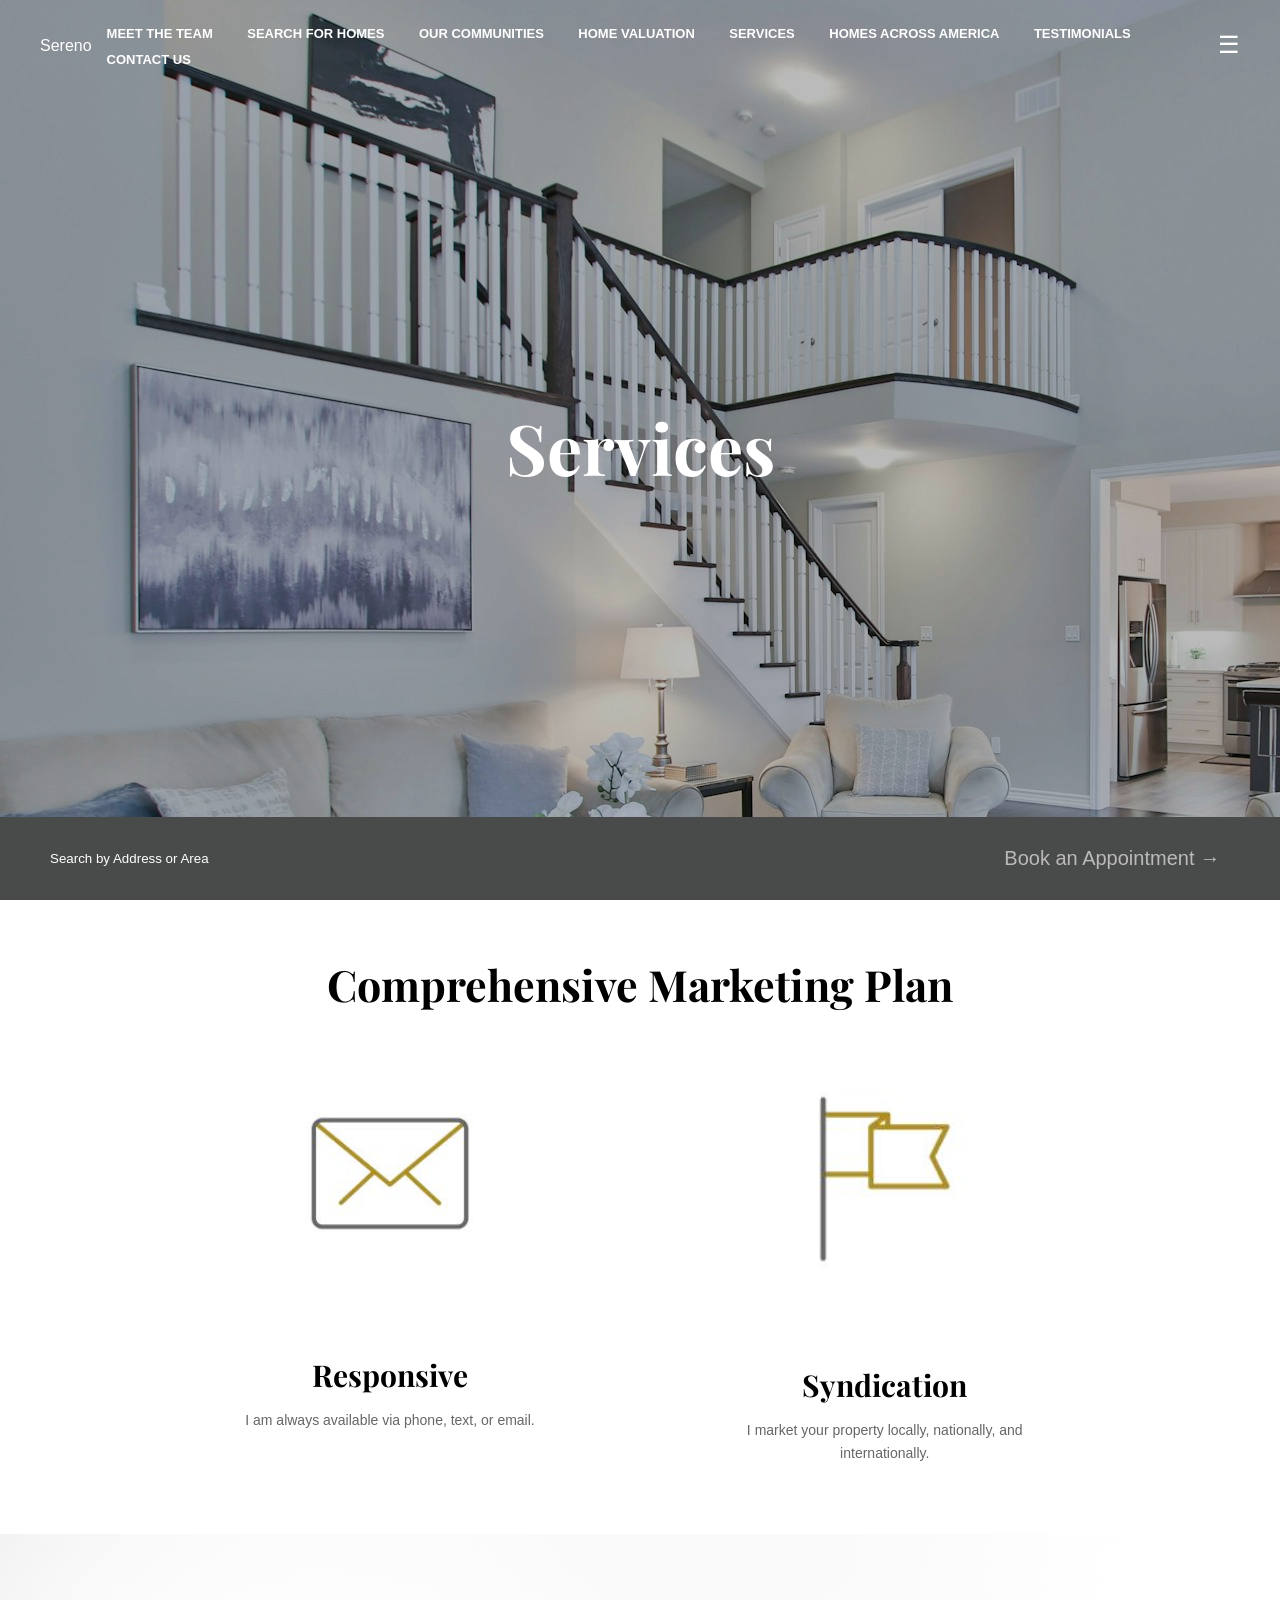
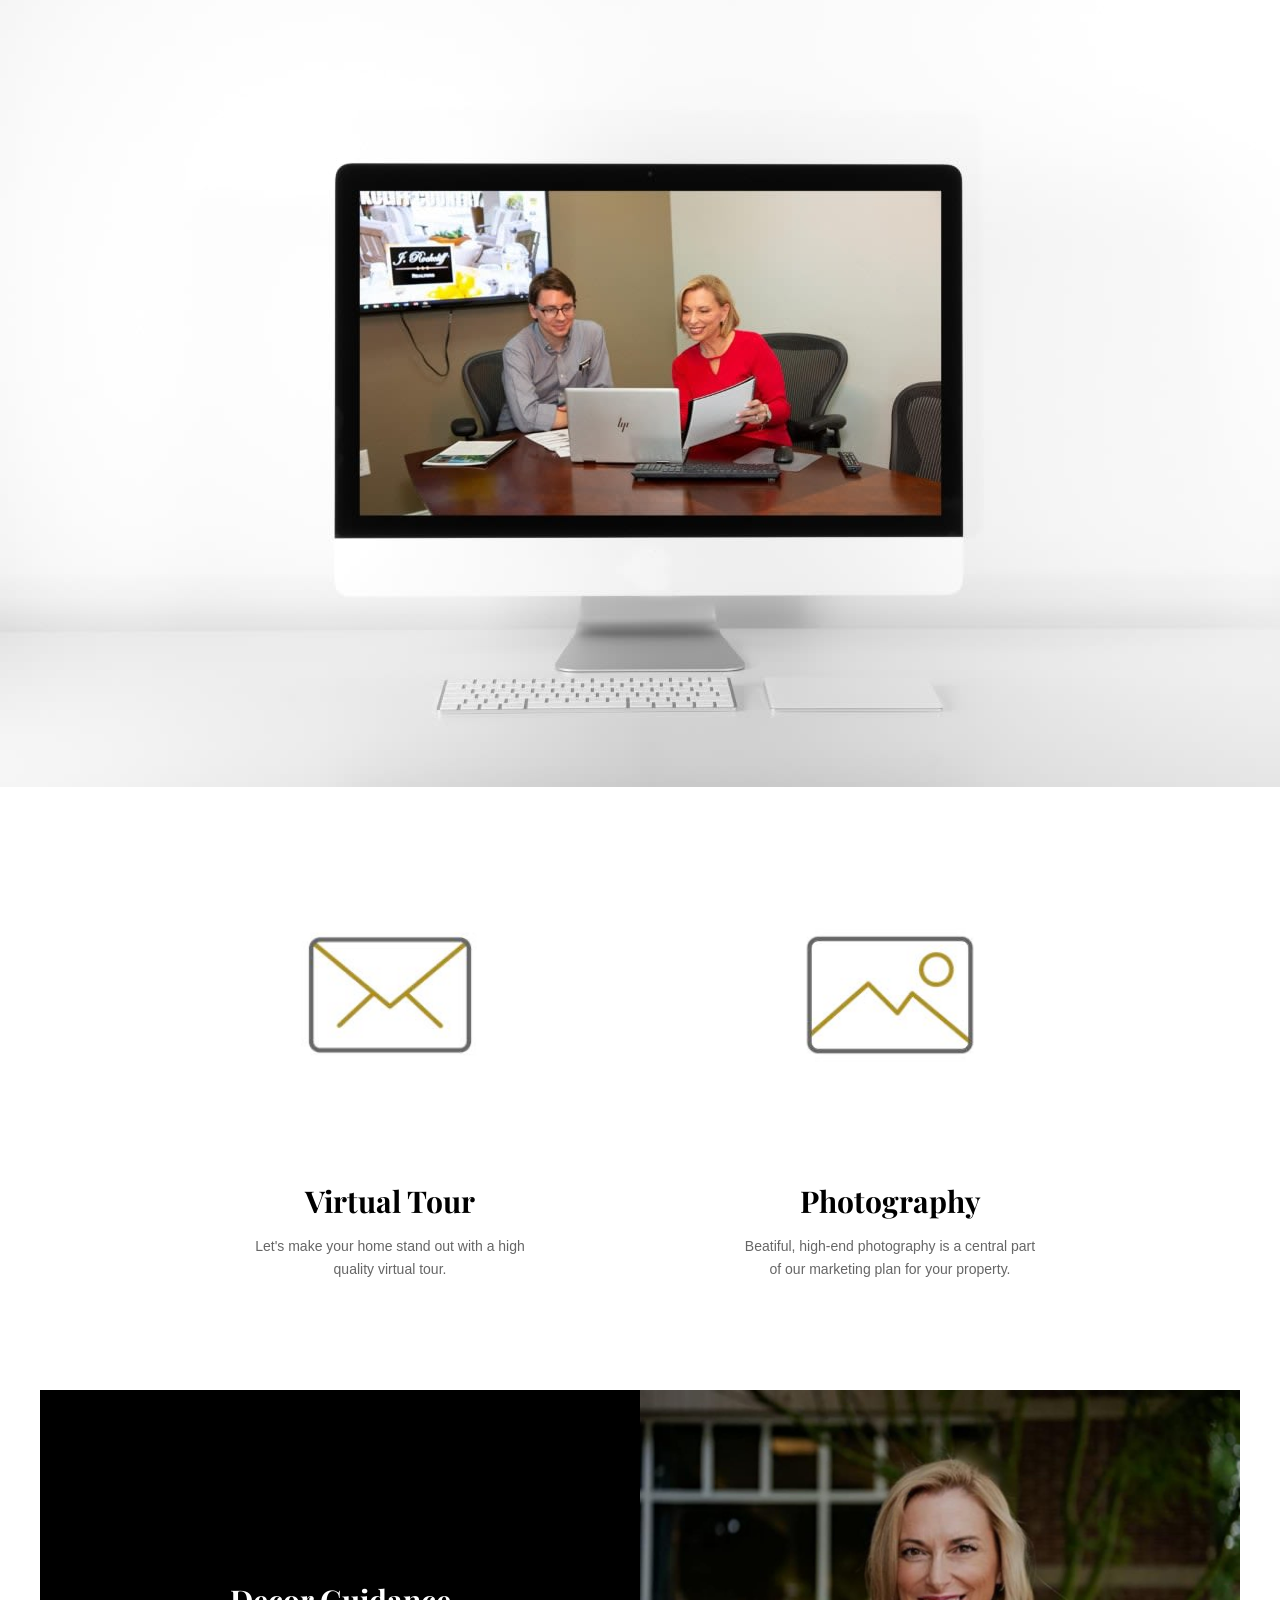
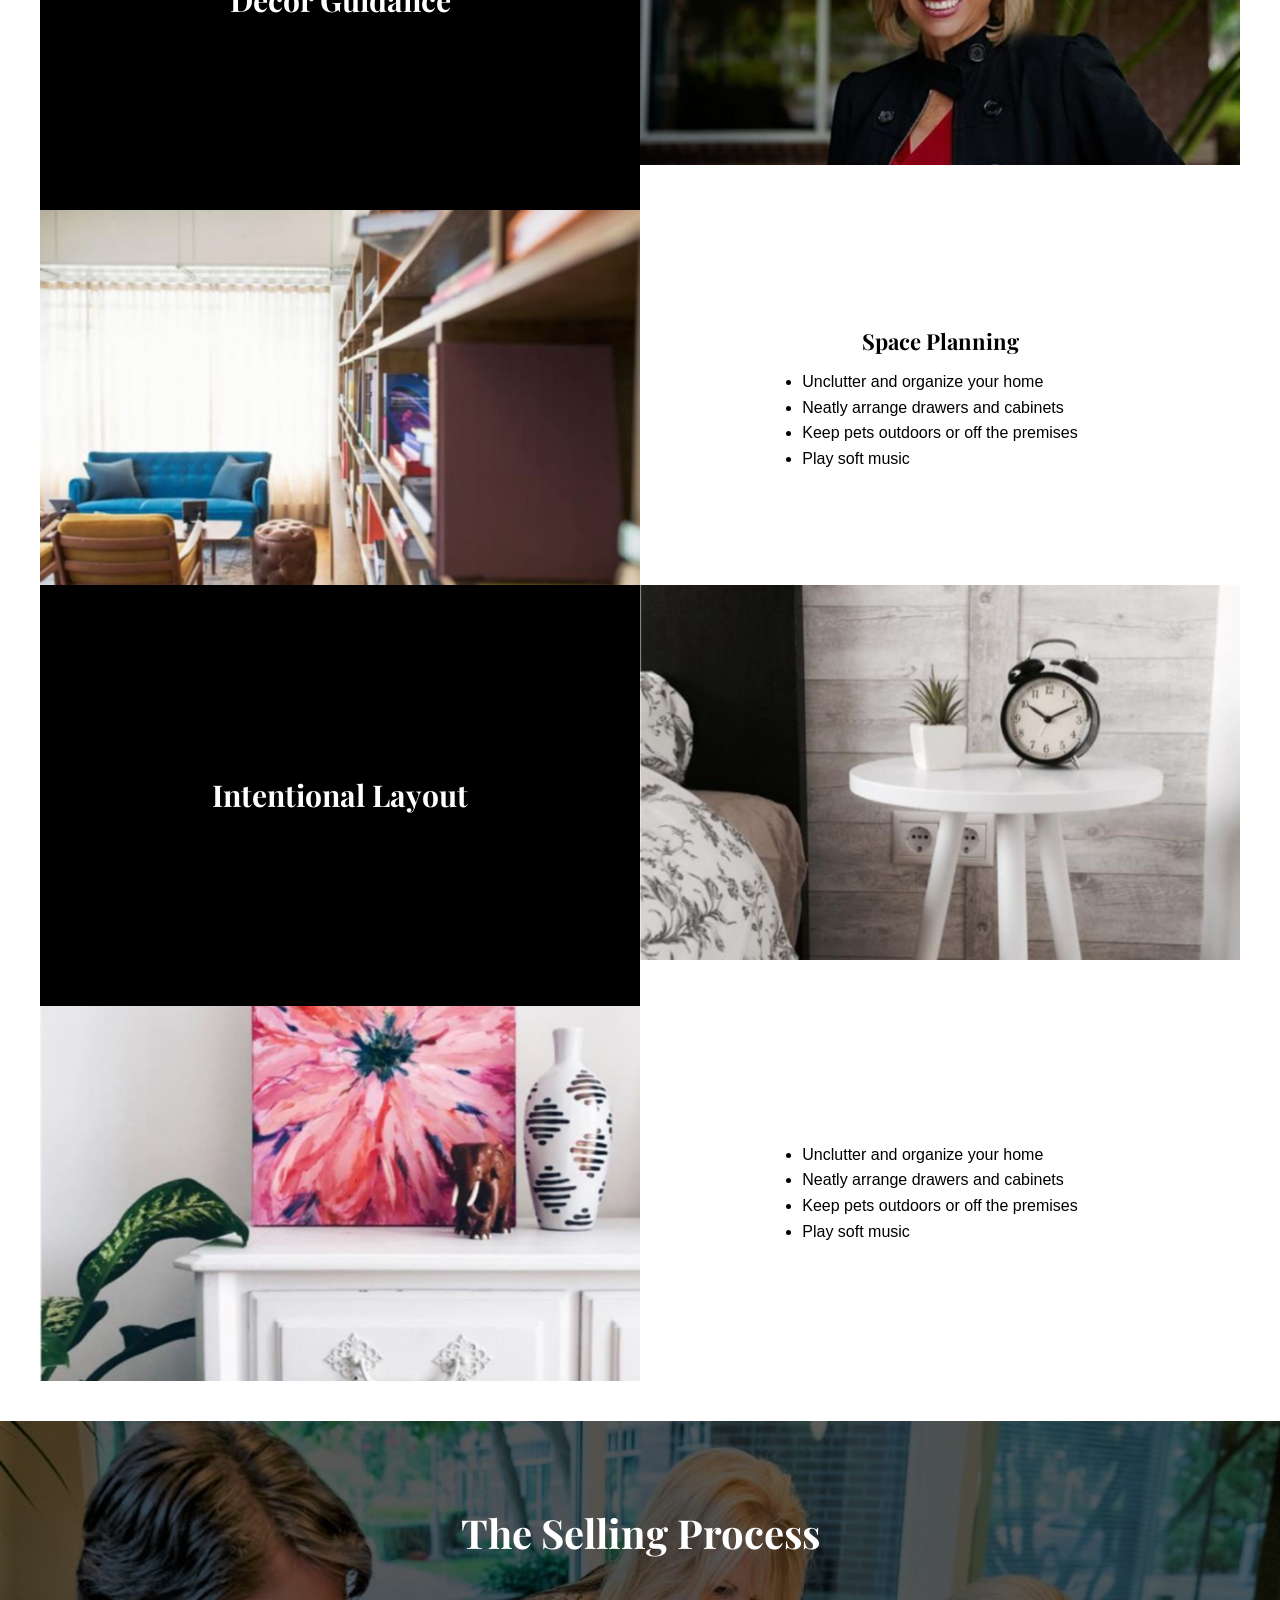
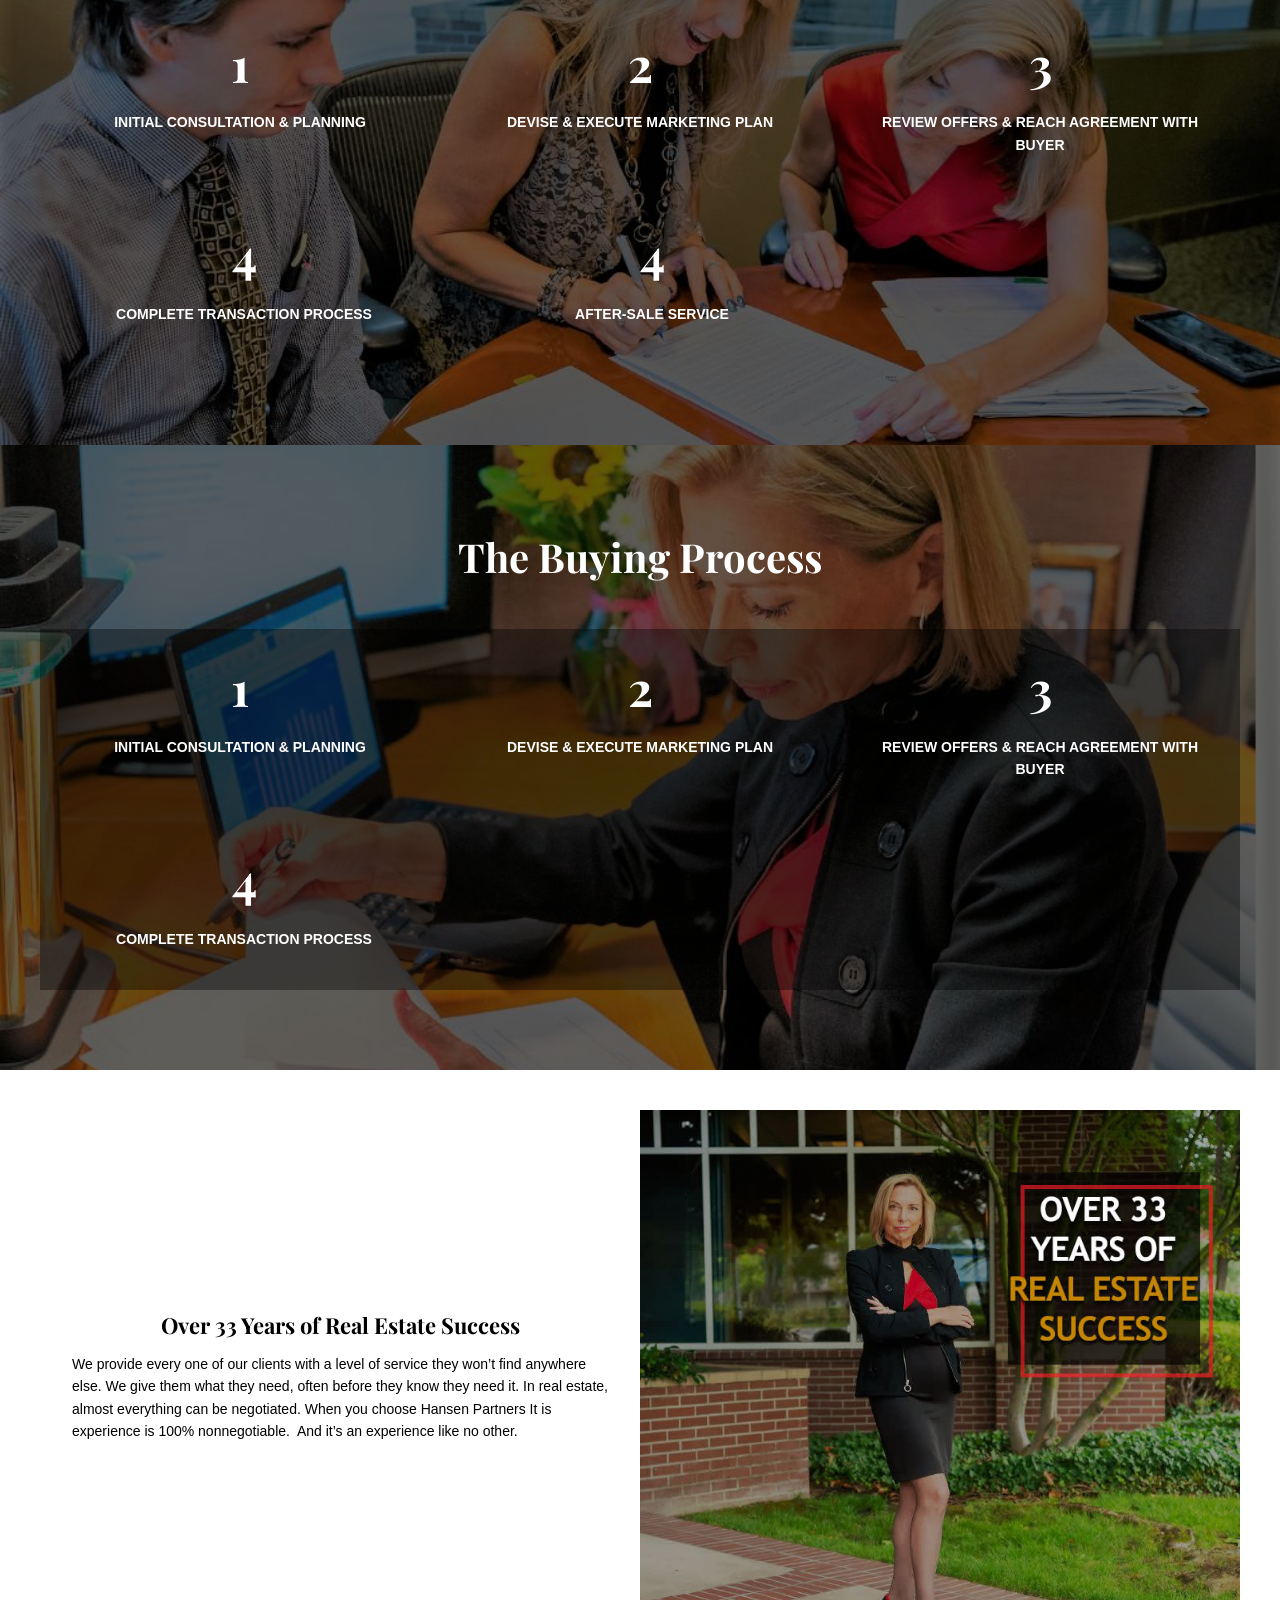
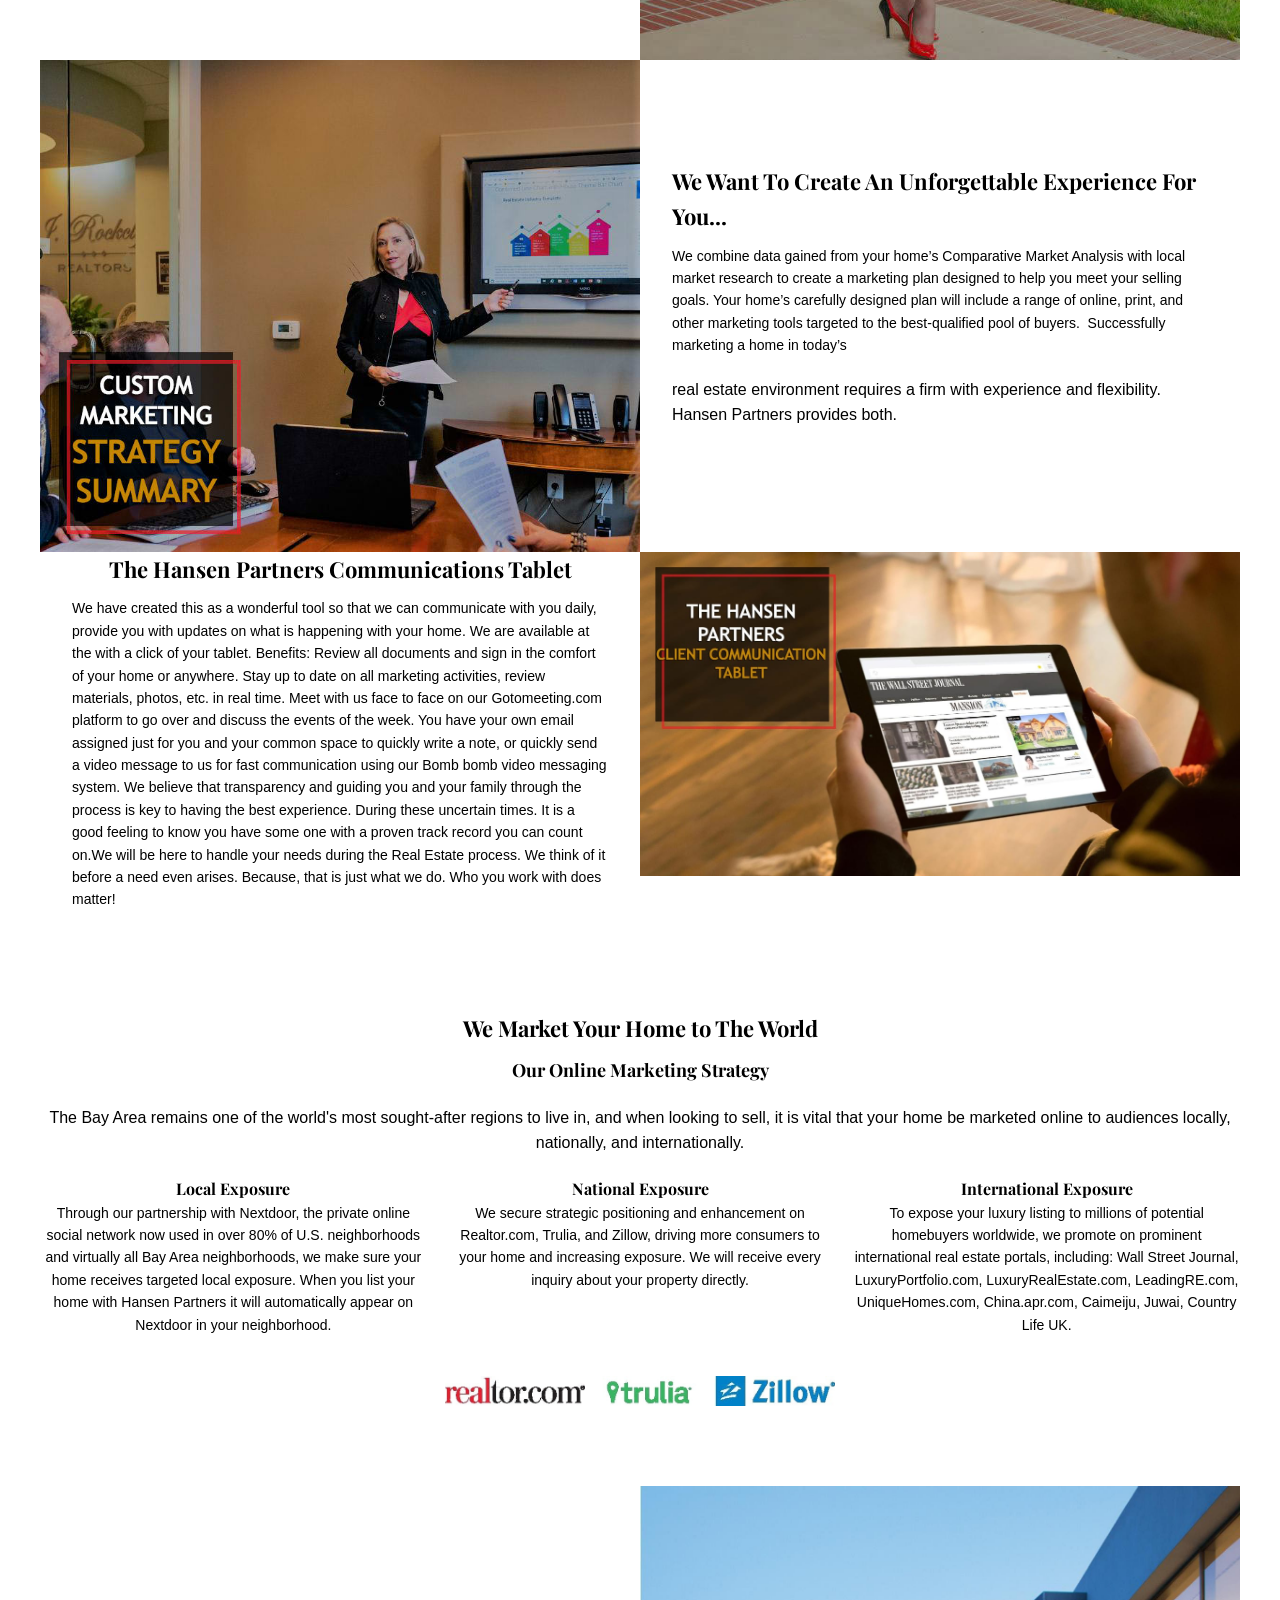
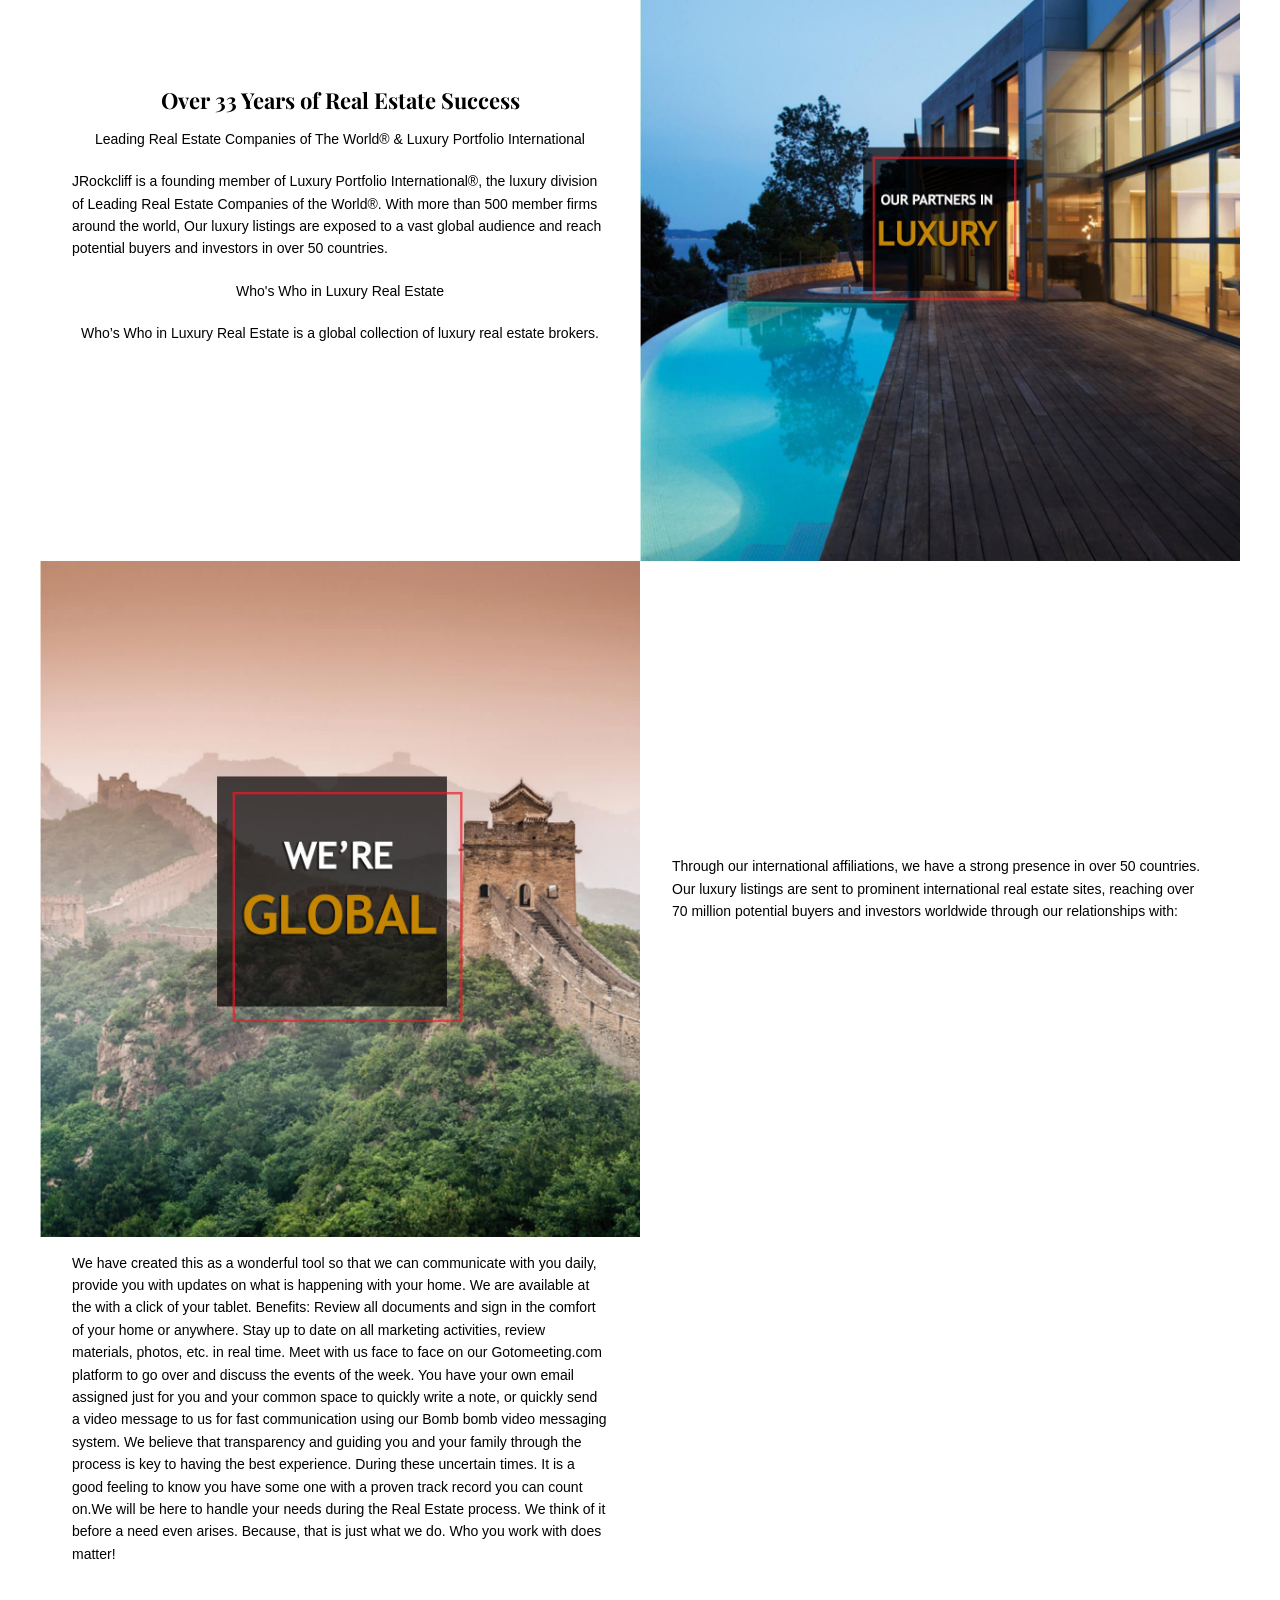
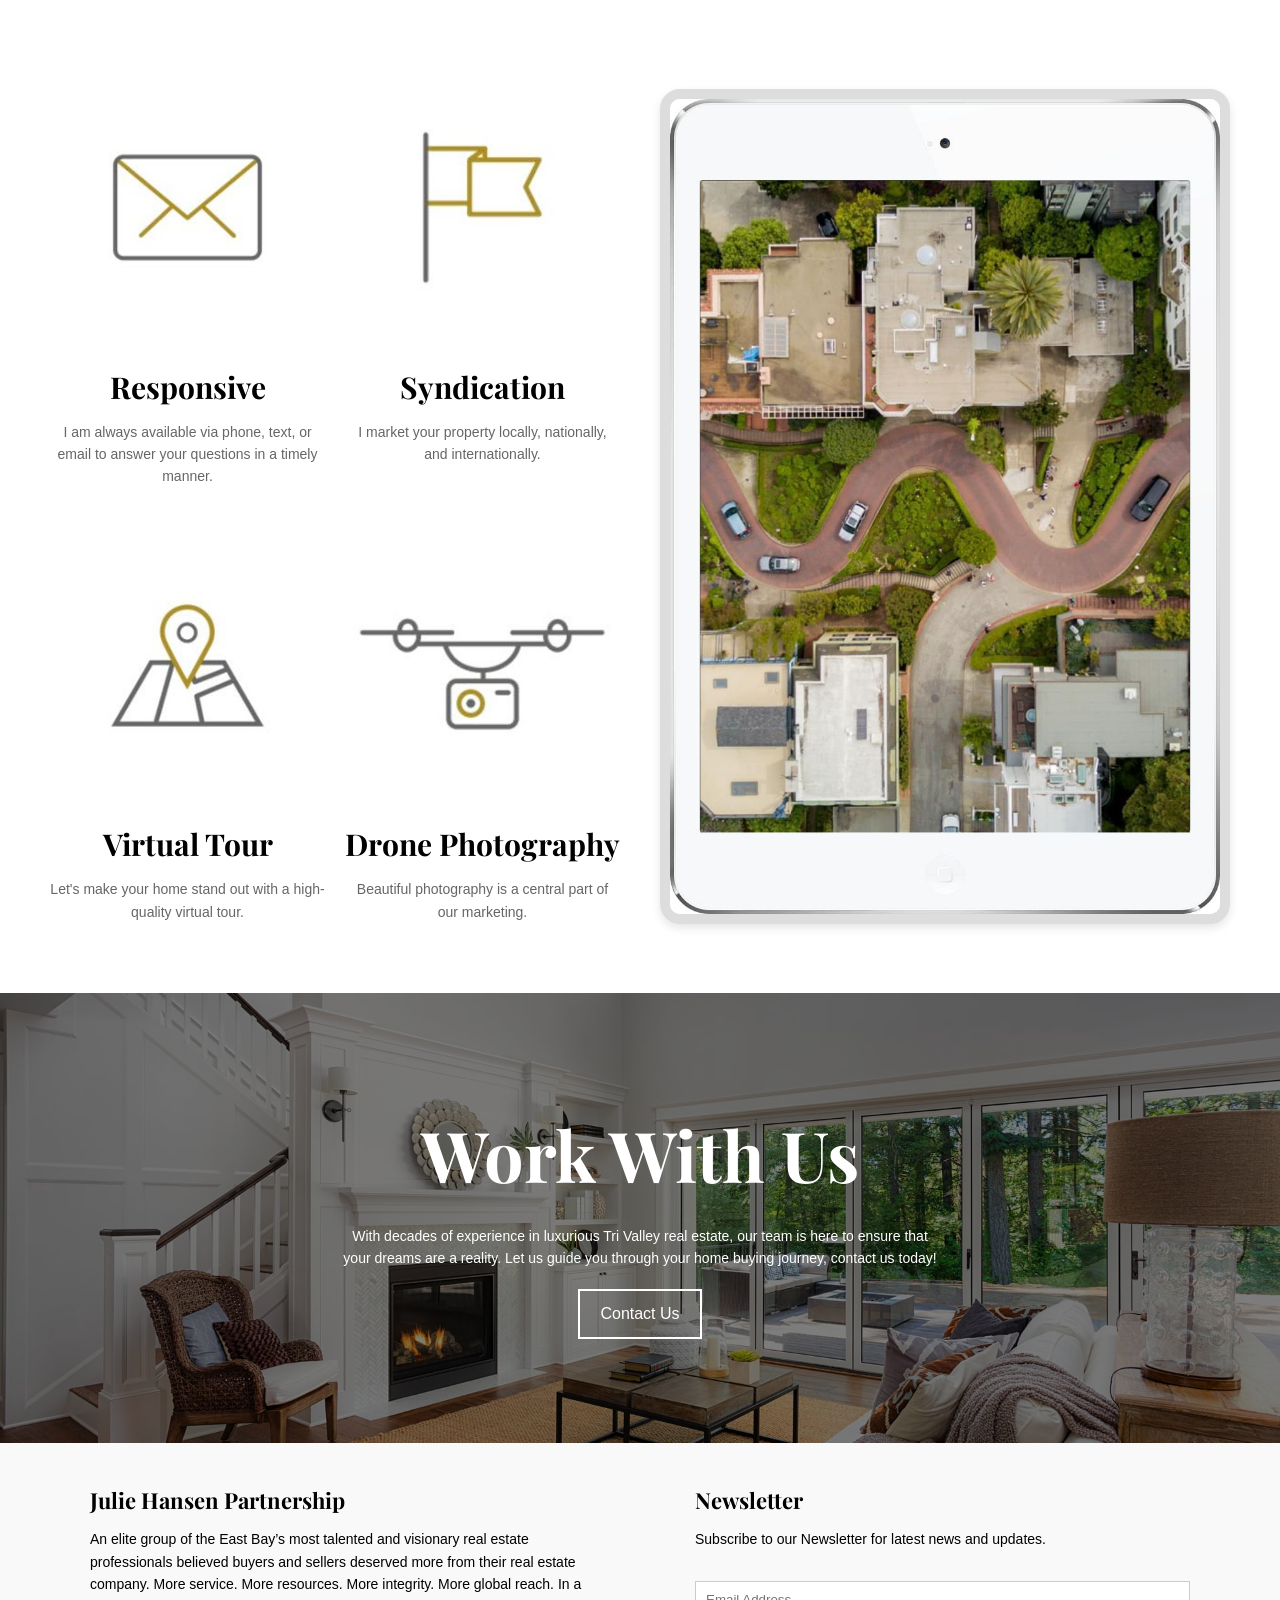
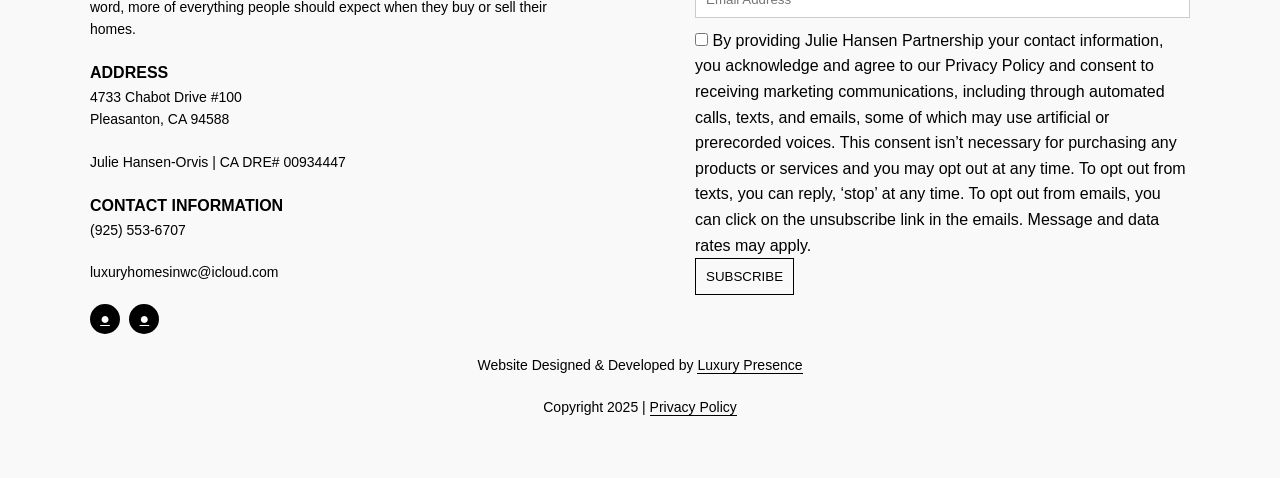
<file: service.html>
<!DOCTYPE html>
<html lang="en">
<!DOCTYPE html>
<html lang="en">
<head>
    <meta charset="UTF-8">
    <title>Services Banner</title>
    <meta name="viewport" content="width=device-width, initial-scale=1.0">
    <link rel="preconnect" href="https://fonts.googleapis.com">
<link rel="preconnect" href="https://fonts.gstatic.com" crossorigin>
<link href="https://fonts.googleapis.com/css2?family=Playfair+Display:ital,wght@0,400..900;1,400..900&family=Work+Sans:ital,wght@0,100..900;1,100..900&display=swap" rel="stylesheet">
    <style>
        * {
            margin: 0;
            padding: 0;
            box-sizing: border-box;
        }
        h1,h2,h3,h4,h5,h6{
            font-family: "Playfair Display", serif;
            font-optical-sizing: auto;
        }
        body {
            font-family: Arial, sans-serif;
            line-height: 1.6;
            overflow-x: hidden;
            background: #fff;
        }
        .banner::before {
    content: '';
    position: absolute;
    background: #00000045;
    width: 100%;
    height: 100vh;
    pointer-events: none;
    z-index: 0;
}
h1 {
    text-align: center;
    font-size: 70px !important;
    color: #fff;
    z-index: 1;
}
        .banner {
            display: flex;
            flex-direction: column;
            justify-content: space-between;
            min-height: 100vh;
            position: relative;
            background: url('https://kenthomz.github.io/kentkevin.github/image/photo-1565182999561-18d7dc61c393.jpg');
        }
        .navbar{
            display: flex;
            justify-content: space-between;
            align-items: center;
            padding: 20px 40px;
            color: white;
            z-index: 1;
        }
.footer-bar {
            display: flex;
            justify-content: space-between;
            align-items: center;
            padding: 20px 40px;
            background: #646565;
            color: white;
        }
        .navbar a {
            color: white;
            text-decoration: none;
            margin: 0 15px;
            font-weight: bold;
            font-size:13px;
            text-transform: uppercase;
        }
        .menu-icon {
            font-size: 24px;
            cursor: pointer;
        }
        .footer-bar input::placeholder {
            color:#fff;
        }
        .footer-bar input {
            color:#fff;
            padding: 10px;
    width: 300px;
    border: none;
    border-radius: 5px;
    background: transparent;
    z-index: 1;
    position: relative;
        }
        .footer-bar button {
    padding: 10px 20px;
    border: none;
    background: transparent;
    /* background: white; */
    color: black;
    border-radius: 5px;
    color: #fff;
    cursor: pointer;
    font-size: 20px;
}
        .grid-section {
            display: grid;
            grid-template-columns: repeat(2, 1fr);
            padding: 40px;
        }

        .grid-item {
            position: relative;
            overflow: hidden;
        }

        .grid-item img {
            width: 100%;
            height: auto;
            display: block;
        }
        .h2-grid {
    display: flex;
    align-items: center;
    justify-content: center;
    height: 100%;
    padding:0 2rem;
    flex-direction: column;
}
.selling-process {
            position: relative;
            background: url('https://kenthomz.github.io/kentkevin.github/image/ee7608c2-3b3b-44b2-97ed-b71c35e3d32c.jpg') no-repeat center/cover;
            color: white;
            text-align: center;
            padding: 80px 40px;
        }

        .selling-process::before {
            content: '';
            position: absolute;
            top: 0;
            left: 0;
            right: 0;
            bottom: 0;
            display: flex;
            justify-content: center;
            align-items: center;
            background: rgba(0, 0, 0, 0.5);
            color: white;
            font-size: 4rem;
            z-index: 1;
        }

        .selling-process h2 {
            font-size: 2.5rem;
            margin-bottom: 40px;
            position: relative;
            z-index: 2;
        }

        .process-steps {
    display: flex
;
    justify-content: start;
    flex-wrap: wrap;
    position: relative;
    z-index: 2;
}

.step {
    text-align: center;
    flex: 1;
    padding: 20px;
    min-width: 26%;
}
.step.step-4 {
    /* width: 10% !important; */
    max-width: 34%;
}

        .step h3 {
            font-size: 3rem;
            margin-bottom: 10px;
        }

        .step p {
            font-weight: bold;
            text-transform: uppercase;
        }
        .buying-process{
            position: relative;
            background: url('https://kenthomz.github.io/kentkevin.github/image//0536d8e7-9f75-42a8-be8e-bb35ee9533dd.jpg') no-repeat center/cover;
            color: white;
            text-align: center;
            padding: 80px 40px;
        }

        .buying-process::before {
            content: '';
            position: absolute;
            top: 0;
            left: 0;
            right: 0;
            bottom: 0;
            display: flex;
            justify-content: center;
            align-items: center;
            background: rgba(0, 0, 0, 0.5);
            color: white;
            font-size: 4rem;
            z-index: 1;
        }

        .buying-process h2 {
            font-size: 2.5rem;
            margin-bottom: 40px;
            position: relative;
            z-index: 2;
        }

.buying-process .process-steps {
    background: #00000061;
}
.hero {
    position: relative;
    width: 100%;
    height: 50vh;
    background: url('https://kenthomz.github.io/kentkevin.github/image/09db0cb7-a103-498f-aaa9-d79941665b0e.jpg') no-repeat center center/cover;
    display: flex;
    align-items: center;
    justify-content: center;
    text-align: center;
    color: white;
}

/* Full-screen overlay */
.hero::before {
    content: "";
    position: absolute;
    top: 0;
    left: 0;
    width: 100%;
    height: 100%;
    background: rgba(0, 0, 0, 0.5); /* Full dark overlay */
}

/* Centered text */
.overlay {
    position: relative;
    z-index: 1; /* Para hindi matakpan ng overlay */
    text-align: center;
    max-width: 600px;
}

h1 {
    font-size: 3rem;
    margin-bottom: 15px;
}

p {
    font-size: 1.2rem;
    margin-bottom: 20px;
}

.btn {
    display: inline-block;
    padding: 10px 20px;
    border: 2px solid white;
    color: white;
    text-decoration: none;
    font-size: 1rem;
    transition: 0.3s ease;
}

.btn:hover {
    background: white;
    color: black;
}
footer {
            background: #f9f9f9;
            padding: 40px 20px;
        }
        .footer-container {
            display: flex;
            justify-content: space-between;
            max-width: 1100px;
            margin: auto;
            flex-wrap: wrap;
        }
        .footer-about, .footer-newsletter {
            width: 45%;
        }
        h2 {
            font-size: 22px;
            margin-bottom: 10px;
        }
        p {
            font-size: 14px;
            line-height: 1.6;
        }
        .footer-address, .footer-contact {
            margin-top: 15px;
        }
        .footer-socials {
            margin-top: 10px;
        }
        .social-icon {
            display: inline-block;
            width: 30px;
            height: 30px;
            background: black;
            color: white;
            text-align: center;
            line-height: 30px;
            border-radius: 50%;
            margin-right: 5px;
        }
        .footer-newsletter input[type="email"] {
            width: 100%;
            padding: 10px;
            border: 1px solid #ccc;
            margin: 10px 0;
        }
        .subscribe-btn {
            display: block;
            padding: 10px;
            border: 1px solid black;
            background: transparent;
            cursor: pointer;
            text-transform: uppercase;
        }
        .footer-bottom {
            text-align: center;
            margin-top: 20px;
            font-size: 12px;
        }
        .footer-bottom a {
            text-decoration: none;
            color: black;
            border-bottom: 1px solid black;
        }
        @media (max-width: 768px) {
            .footer-container {
                flex-direction: column;
                align-items: center;
            }
            .footer-about, .footer-newsletter {
                width: 100%;
                text-align: center;
            }
        }
        .marketing-section {
            padding: 40px;
            margin: 0 auto;
            text-align:center;
        }
      .marketing-section   h1 {
            font-size: 28px;
            margin-bottom: 10px;
        }
        .marketing-section   h3 {
            font-size: 18px;
            font-weight: bold;
        }
        .marketing-section  .intro-text {
            font-size: 16px;
            margin: 20px 0;
        }
        .marketing-section  .marketing-columns {
            display: flex;
            justify-content: space-between;
            gap: 20px;
            text-align: center;
            margin-top: 20px;
        }
        .marketing-section  .column {
            flex: 1;
        }

        .marketing-section  .column h4 {
            font-size: 16px;
            font-weight: bold;
        }
        .marketing-section  .logos {
            display: flex;
            justify-content: center;
            gap: 15px;
            margin-top: 20px;
        }
        .marketing-section   .logos img {
            height: 30px;
        }
        @media (max-width: 768px) {
            .marketing-section     .marketing-columns {
                flex-direction: column;
                text-align: center;
            }
        }
        .features-section {
    display: flex;
    align-items: center;
    justify-content: space-between;
    padding: 50px;
    max-width: 1400px;
    margin: auto;
    gap:40px;
}

.features-container {
    display: grid;
    grid-template-columns: repeat(2, 1fr);
    gap: 20px;
    flex: 1;
}

.feature {
    text-align: center;
}

.feature img {
    width: 100%;
}

.feature h3 {
    margin: 10px 0;
    font-size: 30px;
}
.grid-section h3 {
    font-size: 30px;
}
.feature p {
    font-size: 14px;
    color: #666;
}

.tablet-frame {
    flex: 1;
    display: flex;
    justify-content: center;
}

.tablet-frame img {
    max-width: 100%;
    height: auto;
    border: 10px solid #ddd;
    border-radius: 20px;
    box-shadow: 0px 4px 10px rgba(0,0,0,0.1);
}
section.comprehensive {
    text-align: center;
}

/* Responsive */
@media (max-width: 768px) {
    .features-section {
        flex-direction: column;
        text-align: center;
    }

    .features-container {
        grid-template-columns: 1fr;
    }
}
.Comprehensive {
    padding: 50px 20px;
    background: #fff;
}

.Comprehensive h2 {
    font-size: 43px;
    font-weight:300px
    margin-bottom: 20px;
    text-align:center;
}

.Comprehensive .features {
    display: flex;
    justify-content: center;
    gap: 200px;
    flex-wrap: wrap;
}

.Comprehensive .feature {
    max-width: 300px;
}

.Comprehensive .icon {
    width: 100%;
    height: auto;
    margin-bottom: 15px;
}

    </style>
</head>
<body>

<div class="banner">
    <div class="navbar">
        <div class="logo">Sereno</div>
        <div class="nav-links">
            <a href="#">Meet the Team</a>
            <a href="#">Search for Homes</a>
            <a href="#">Our Communities</a>
            <a href="#">Home Valuation</a>
            <a href="#">Services</a>
            <a href="#">Homes Across America</a>
            <a href="#">Testimonials</a>
            <a href="#">Contact Us</a>
        </div>
        <div class="menu-icon">☰</div>
    </div>
    <h1>Services</h1>
    <div class="footer-bar">
        <div>
            <input type="text" placeholder="Search by Address or Area">
        </div>
        <div>
            <button>Book an Appointment →</button>
        </div>
    </div>
</div>
<section class="Comprehensive">
        <h2>Comprehensive Marketing Plan</h2>
        <div class="features">
            <div class="feature">
                <img src="https://kenthomz.github.io/kentkevin.github/image/ffe78cef-36e5-4d18-96cc-7d3ccf2596cb.jpg" alt="Email Icon" class="icon">
                <h3>Responsive</h3>
                <p>I am always available via phone, text, or email.</p>
            </div>
            <div class="feature">
                <img src="https://kenthomz.github.io/kentkevin.github/image/abf78f5e-343d-4d13-802e-5af010c38fc8.jpg" alt="Flag Icon" class="icon">
                <h3>Syndication</h3>
                <p>I market your property locally, nationally, and internationally.</p>
            </div>
        </div>
    </section>


    <section class="comprehensive">
        <div class="mockup-container">
            <img src="https://kenthomz.github.io/kentkevin.github/image/662737dc-01f8-4b2e-bb38-6a7ca1546598.jpg" alt="Meeting Image" class="mockup-image">
        </div>
    </section>

    <section class="Comprehensive">
        <div class="features">
            <div class="feature">
                <img src="https://kenthomz.github.io/kentkevin.github/image/ffe78cef-36e5-4d18-96cc-7d3ccf2596cb.jpg" alt="Email Icon" class="icon">
                <h3>Virtual Tour</h3>
                <p>Let's make your home stand out with a high quality virtual tour.</p>
            </div>
            <div class="feature">
                <img src="https://kenthomz.github.io/kentkevin.github/image/1ea392f0-81eb-454e-9bd0-ce1f76dbbb61.jpg" alt="Flag Icon" class="icon">
                <h3>Photography</h3>
                <p>Beatiful, high-end photography is a central part of our marketing plan for your property.</p>
            </div>
        </div>
    </section>
<div class="grid-section">
    <div class="grid-item" style="background:#000">
        <div class="h2-grid">
            <h3 style="color:white">Decor Guidance</h3></div>
    </div>
    <div class="grid-item">
        <img src="https://kenthomz.github.io/kentkevin.github/image/67b4fffd-6bd3-4e15-af37-2a93734a6856.jpg" alt="My Staging Expertise">
        <div class="h2-grid">
            <h2 style="color:white">My Staging Expertise</h2>
           
        </div>
    </div>
    <div class="grid-item">
        <img src="https://kenthomz.github.io/kentkevin.github/image/358759ac-813c-43a4-899a-689ba144e0f6.jpg" alt="Room Makeover">
        <div class="h2-grid"></div>
    </div>
    <div class="grid-item" style="background:#fff">
        <div class="h2-grid">
            <h2>Space Planning</h2>
                <ul>
                    <li>Unclutter and organize your home</li>
                    <li>Neatly arrange drawers and cabinets</li>
                    <li>Keep pets outdoors or off the premises</li>
                    <li>Play soft music</li>
                </ul>
            
        </div>
    </div>
    <div class="grid-item" style="background:#000">
        <div class="h2-grid">
            <h3 style="color:white">Intentional ​​Layout</h3></div>
    </div>
    <div class="grid-item">
        <img src="https://kenthomz.github.io/kentkevin.github/image/0f2268cb-4998-47df-a6e8-16cfe2428547.jpg" alt="My Staging Expertise">
        <div class="h2-grid">
            <h2 style="color:white">My Staging Expertise</h2>
           
        </div>
    </div>
    <div class="grid-item">
        <img src="https://kenthomz.github.io/kentkevin.github/image/503cf427-6c6f-497e-a4f3-d02ba3b3603e.jpg" alt="Room Makeover">
        <div class="h2-grid"></div>
    </div>
    <div class="grid-item" style="background:#fff">
        <div class="h2-grid">
                <ul>
                    <li>Unclutter and organize your home</li>
                    <li>Neatly arrange drawers and cabinets</li>
                    <li>Keep pets outdoors or off the premises</li>
                    <li>Play soft music</li>
                </ul>
            
        </div>
    </div>
</div>


<div class="selling-process">
    <h2>The Selling Process</h2>
    <div class="process-steps">
        <div class="step"><h3>1</h3><p>Initial Consultation & Planning</p></div>
        <div class="step"><h3>2</h3><p>Devise & Execute Marketing Plan</p></div>
        <div class="step"><h3>3</h3><p>Review Offers & Reach Agreement with Buyer</p></div>
        <div class="step step-4 "><h3>4</h3><p>Complete Transaction Process</p></div>
        <div class="step step-4 "><h3>5</h3><p>After-Sale Service</p></div>
    </div>
</div>

<div class="buying-process">
    <h2>The Buying Process</h2>
    <div class="process-steps">
        <div class="step"><h3>1</h3><p>Initial Consultation & Planning</p></div>
        <div class="step"><h3>2</h3><p>Devise & Execute Marketing Plan</p></div>
        <div class="step"><h3>3</h3><p>Review Offers & Reach Agreement with Buyer</p></div>
        <div class="step step-4 "><h3>4</h3><p>Complete Transaction Process</p></div>
    </div>
</div>


<div class="grid-section">
    <div class="grid-item" style="background:#fff">
        <div class="h2-grid">
            <h2 style="color:#000">Over 33 Years of Real Estate Success</h2>
            <p>We provide every one of our clients with a level of service they won’t find anywhere else. We give them what they need, often before they
                 know they need it. ​​​​​​​In real estate, almost everything can be negotiated. 
                When you choose Hansen Partners It is experience is 100% nonnegotiable. ​​​​​​​ ​​​​​​​And it’s an experience like no other.</p>
        </div>
    </div>
    <div class="grid-item">
        <img src="https://kenthomz.github.io/kentkevin.github/image/7f10bf46-d4f2-4947-9c44-5edd5afd122f.jpg" alt="My Staging Expertise">
    </div>
    <div class="grid-item">
        <img src="https://kenthomz.github.io/kentkevin.github/image/aefc69eb-b6c0-4b25-bd81-3847460f4e70.jpg" alt="Room Makeover">
        <div class="h2-grid"></div>
    </div>
    <div class="grid-item" style="background:#fff">
        <div class="h2-grid">
        <h2 style="color:#000">We Want To Create An Unforgettable Experience For You...</h2>
        <p>We combine data gained from your home’s Comparative Market Analysis with local market research 
            to create a marketing plan designed to help you meet your selling goals. Your home’s carefully designed plan will include a range of online, print, and other marketing tools targeted to the best-qualified pool of buyers. ​​​​​​​ Successfully marketing a home in today’s</p>
             real estate environment requires a firm with experience and flexibility. Hansen Partners provides both.</p>
            
        </div>
    </div>
    <div class="grid-item" style="background:#FFF">
        <div class="h2-grid">
            <h2 style="color:#000">The Hansen Partners Communications Tablet</h2>
            <p>We have created this as a wonderful tool so that we can communicate with you daily, provide you with updates on what is happening with your home. We are available at the with a click of your tablet. Benefits:
Review all documents and sign in the comfort of your home or anywhere. Stay up to date on all marketing activities, review materials, photos, etc. in real time. Meet with us face to face on our Gotomeeting.com platform to go over and discuss the events of the week. You have your own email assigned just for you and your common space to quickly write a note, or quickly send a video message to 
us for fast communication using our Bomb bomb video messaging system. We believe that transparency and guiding you and your family through the process is key to having the best  experience.  During these uncertain times. It is a good feeling to know you have some one with a proven track record you can count on.We will be here to handle your needs during the Real Estate process. 
 We think of it before a need even arises. Because, that is just what we do.  Who you work with does matter! </p></div>
    </div>
    <div class="grid-item">
        <img src="https://kenthomz.github.io/kentkevin.github/image/82bf3fe2-3976-4a0f-bcda-46133c622a34.jpg" alt="My Staging Expertise">
        <div class="h2-grid">
            <h2 style="color:white">My Staging Expertise</h2>
           
        </div>
    </div>
</div>

<section class="marketing-section">
    <div class="content">
    <h2>We Market Your Home to The World</h2>
        <h3>Our Online Marketing Strategy</h3>
        <p class="intro-text">The Bay Area remains one of the world's most sought-after regions to live in, and when looking to sell, it is vital that your home be marketed online to audiences locally, nationally, and internationally.</p>
        
    </div>
       
        <div class="marketing-columns">
            <div class="column">
                <h4>Local Exposure</h4>
                <p>Through our partnership with Nextdoor, the private online social network now used in over 80% of U.S. neighborhoods and virtually all Bay Area neighborhoods, we make sure your home receives targeted local exposure. When you list your home with Hansen Partners it will automatically appear on Nextdoor in your neighborhood.</p>
            </div>
            <div class="column">
                <h4>National Exposure</h4>
                <p>We secure strategic positioning and enhancement on Realtor.com, Trulia, and Zillow, driving more consumers to your home and increasing exposure. We will receive every inquiry about your property directly.</p>
            </div>
            <div class="column">
                <h4>International Exposure</h4>
                <p>To expose your luxury listing to millions of potential homebuyers worldwide, we promote on prominent international real estate portals, including: Wall Street Journal, LuxuryPortfolio.com, LuxuryRealEstate.com, LeadingRE.com, UniqueHomes.com, China.apr.com, Caimeiju, Juwai, Country Life UK.</p>
            </div>
        </div>

        <div class="logos">
            <img src="https://kenthomz.github.io/kentkevin.github/image/145e10fa-eff7-4b38-95b8-35a8995a2103.jpg" alt="Realtor">
        </div>
    </section>
    
    <div class="grid-section">
    <div class="grid-item" style="background:#fff">
        <div class="h2-grid">
            <h2 style="color:#000">Over 33 Years of Real Estate Success</h2>
            <p>Leading Real Estate Companies of The World® & Luxury Portfolio International</p>

            <p>JRockcliff is a founding member of Luxury Portfolio International®, the luxury division of Leading Real Estate Companies of the World®. With more than 500 member firms around the world, Our luxury listings are exposed to a vast global audience and reach potential buyers and investors in over 50 countries.

            <p>Who's Who in Luxury Real Estate</p>

            <p>Who’s Who in Luxury Real Estate is a global collection of luxury real estate brokers.</p>
        </div>
    </div>
    <div class="grid-item">
        <img src="https://kenthomz.github.io/kentkevin.github/image/361ac64e-a6be-4d91-a768-d4f65abde6c4.jpg" alt="My Staging Expertise">
    </div>
    <div class="grid-item">
        <img src="https://kenthomz.github.io/kentkevin.github/image/3eb7dea2-d5b8-4543-9f02-1ff3efa04294.jpg" alt="Room Makeover">
        <div class="h2-grid"></div>
    </div>
    <div class="grid-item" style="background:#fff">
        <div class="h2-grid">
        <p>Through our international affiliations, we have a strong presence in over 50 countries. Our luxury listings are sent to prominent international real estate sites, reaching over 70 million potential 
            buyers and investors worldwide through our relationships with:</p>
            
        </div>
    </div>
    <div class="grid-item" style="background:#FFF">
        <div class="h2-grid" style="margin-top:10px;">
            <p>We have created this as a wonderful tool so that we can communicate with you daily, provide you with updates on what is happening with your home. We are available at the with a click of your tablet. Benefits:
Review all documents and sign in the comfort of your home or anywhere. Stay up to date on all marketing activities, review materials, photos, etc. in real time. Meet with us face to face on our Gotomeeting.com platform to go over and discuss the events of the week. You have your own email assigned just for you and your common space to quickly write a note, or quickly send a video message to 
us for fast communication using our Bomb bomb video messaging system. We believe that transparency and guiding you and your family through the process is key to having the best  experience.  During these uncertain times. It is a good feeling to know you have some one with a proven track record you can count on.We will be here to handle your needs during the Real Estate process. 
 We think of it before a need even arises. Because, that is just what we do.  Who you work with does matter! </p></div>
    </div>
</div>

<section class="features-section">
        <div class="features-container">
            <div class="feature">
                <img src="https://kenthomz.github.io/kentkevin.github/image/93e5b9fa-627e-4130-9927-b89b0ada8f3e.jpg" alt="Responsive">
                <h3>Responsive</h3>
                <p>I am always available via phone, text, or email to answer your questions in a timely manner.</p>
            </div>
            <div class="feature">
                <img src="https://kenthomz.github.io/kentkevin.github/image/616009dd-ea04-4f9f-bfb6-9e8c898aa708.jpg" alt="Syndication">
                <h3>Syndication</h3>
                <p>I market your property locally, nationally, and internationally.</p>
            </div>
            <div class="feature">
                <img src="https://kenthomz.github.io/kentkevin.github/image/05befa27-7a94-4db8-b7a6-718a00becf0f.jpg" alt="Virtual Tour">
                <h3>Virtual Tour</h3>
                <p>Let's make your home stand out with a high-quality virtual tour.</p>
            </div>
            <div class="feature">
                <img src="https://kenthomz.github.io/kentkevin.github/image/3a2f35da-9131-405d-b045-35797d2cbe7e.jpg" alt="Drone Photography">
                <h3>Drone Photography</h3>
                <p>Beautiful photography is a central part of our marketing.</p>
            </div>
        </div>

        <div class="tablet-frame">
            <img src="https://kenthomz.github.io/kentkevin.github/image/5be89781-ab68-48d3-99fd-54e6799917dc.jpg" alt="Aerial View">
        </div>
    </section>
<section class="hero">
        <div class="overlay">
            <h1>Work With Us</h1>
            <p>With decades of experience in luxurious Tri Valley real estate, our team is here to ensure that your dreams are a reality. Let us guide you through your home buying journey, contact us today!</p>
            <a href="#" class="btn">Contact Us</a>
        </div>
    </section>
    <footer>
        <div class="footer-container">
            <div class="footer-about">
                <h2>Julie Hansen Partnership</h2>
                <p>An elite group of the East Bay’s most talented and visionary real estate professionals believed buyers and sellers deserved more from their real estate company. More service. More resources. More integrity. More global reach. In a word, more of everything people should expect when they buy or sell their homes.</p>
                <div class="footer-address">
                    <strong>ADDRESS</strong>
                    <p>4733 Chabot Drive #100 <br> Pleasanton, CA 94588</p>
                    <p>Julie Hansen-Orvis | CA DRE# 00934447</p>
                </div>
                <div class="footer-contact">
                    <strong>CONTACT INFORMATION</strong>
                    <p>(925) 553-6707</p>
                    <p>luxuryhomesinwc@icloud.com</p>
                </div>
                <div class="footer-socials">
                    <a href="#" class="social-icon">&#9679;</a>
                    <a href="#" class="social-icon">&#9679;</a>
                </div>
            </div>
            <div class="footer-newsletter">
                <h2>Newsletter</h2>
                <p>Subscribe to our Newsletter for latest news and updates.</p>
                <input type="email" placeholder="Email Address">
                <div class="checkbox">
                    <input type="checkbox"> 
                    <label>By providing Julie Hansen Partnership your contact information, you acknowledge and agree to our Privacy Policy and consent to receiving marketing communications, including through automated calls, texts, and emails, some of which may use artificial or prerecorded voices. This consent isn’t necessary for purchasing any products or services and you may opt out at any time. To opt out from texts, you can reply, ‘stop’ at any time. To opt out from emails, you can click on the unsubscribe link in the emails. Message and data rates may apply.</label>
                </div>
                <button class="subscribe-btn">SUBSCRIBE</button>
            </div>
        </div>
        <div class="footer-bottom">
            <p>Website Designed & Developed by <a href="#">Luxury Presence</a></p>
            <p>Copyright 2025 | <a href="#">Privacy Policy</a></p>
        </div>
    </footer>
    <script>
         document.addEventListener("DOMContentLoaded", () => {
    console.log("DOM fully loaded");

    const stepsSections = document.querySelectorAll(".process-steps");

    if (stepsSections.length === 0) {
        console.error(" No .process-steps elements found.");
        return;
    }

    const animateNumbers = (steps) => {
        steps.forEach((step) => {
            const targetNumber = parseInt(step.textContent.trim(), 10);

            if (isNaN(targetNumber)) {
                console.error(" Invalid number:", step.textContent);
                return;
            }

            let currentNumber = 0;
            const animateNumber = () => {
                if (currentNumber < targetNumber) {
                    currentNumber++;
                    step.textContent = currentNumber;
                    setTimeout(animateNumber, 400); 
                } else {
                    step.textContent = targetNumber;
                }
            };

            step.textContent = 0;
            animateNumber();
        });
    };

  
    const observer = new IntersectionObserver(
        (entries) => {
            entries.forEach((entry) => {
                if (entry.isIntersecting) {
                    const steps = entry.target.querySelectorAll(".step h3");
                    animateNumbers(steps);
                    observer.unobserve(entry.target); 
                }
            });
        },
        { threshold: 0.5 } 
    );

  
    stepsSections.forEach((section) => observer.observe(section));

    console.log(" Scroll animation script initialized.");
});

    </script>
</body>
</html>
</file>
